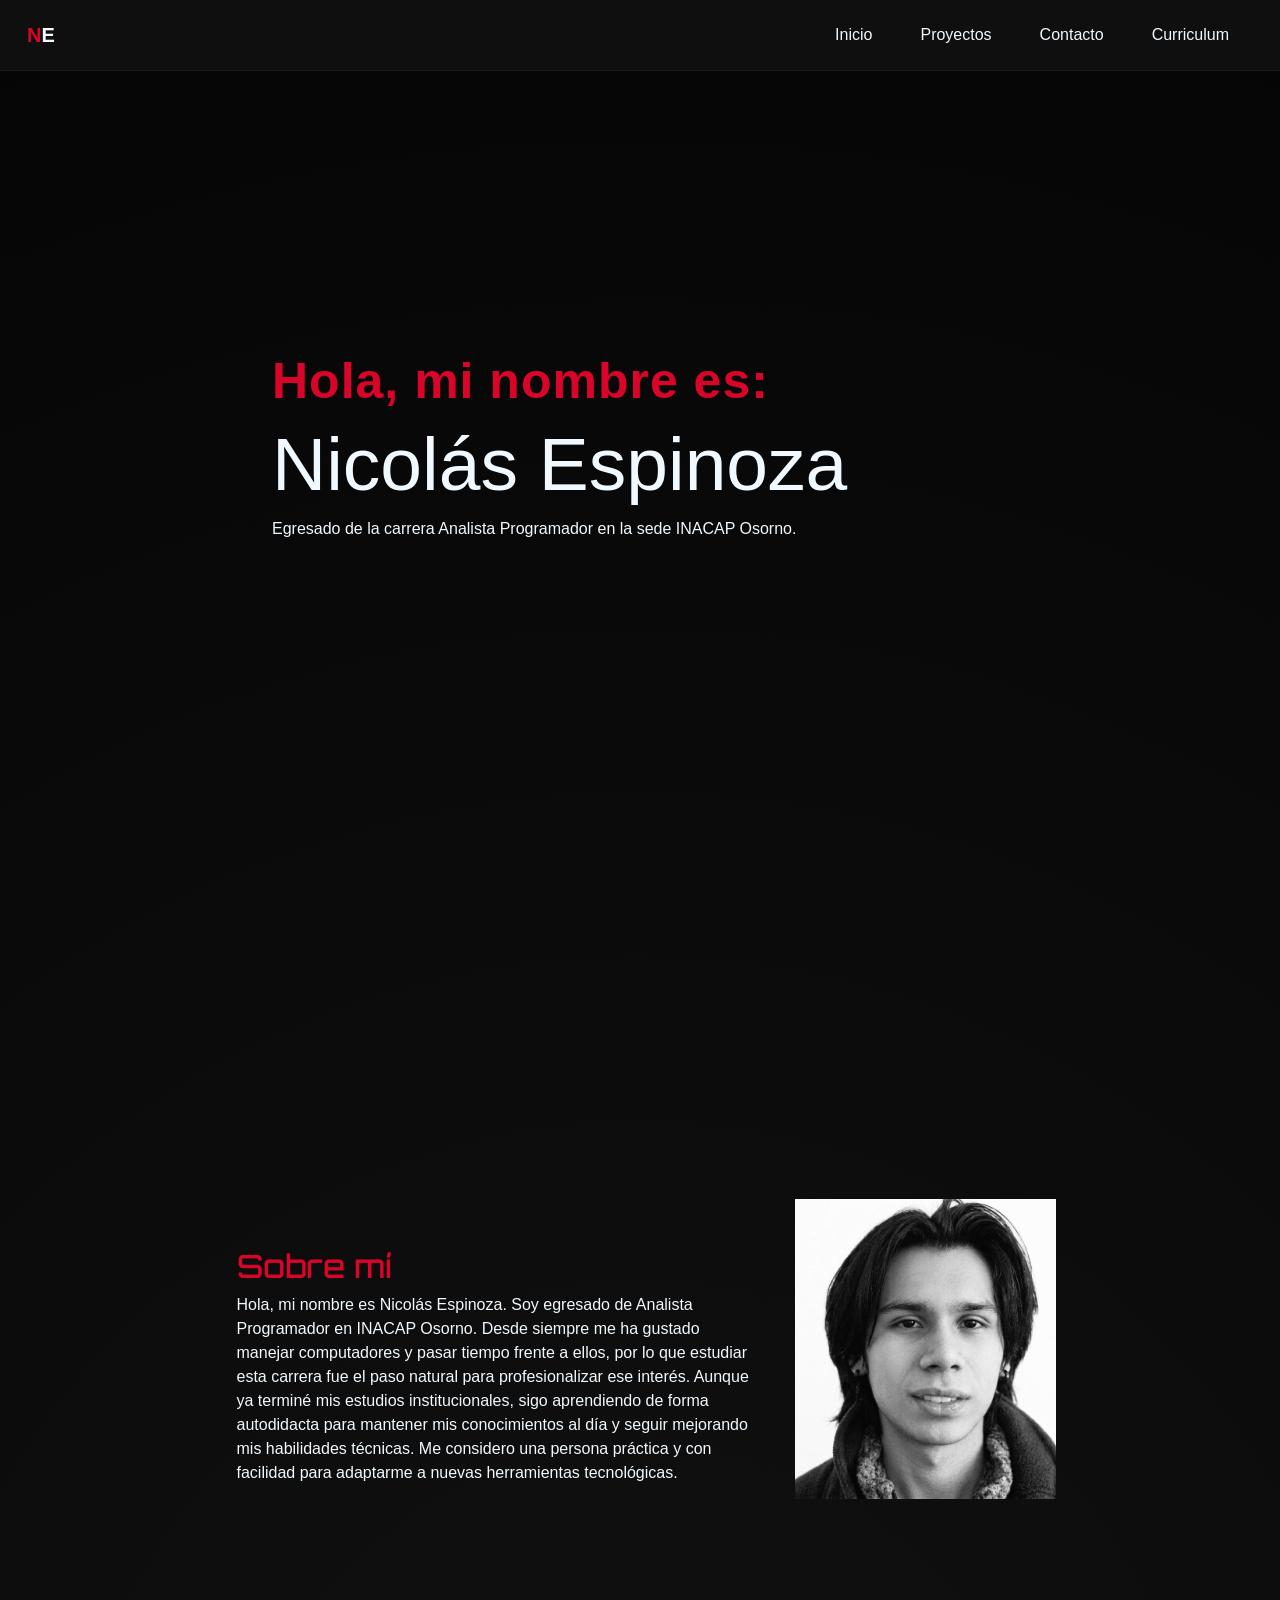
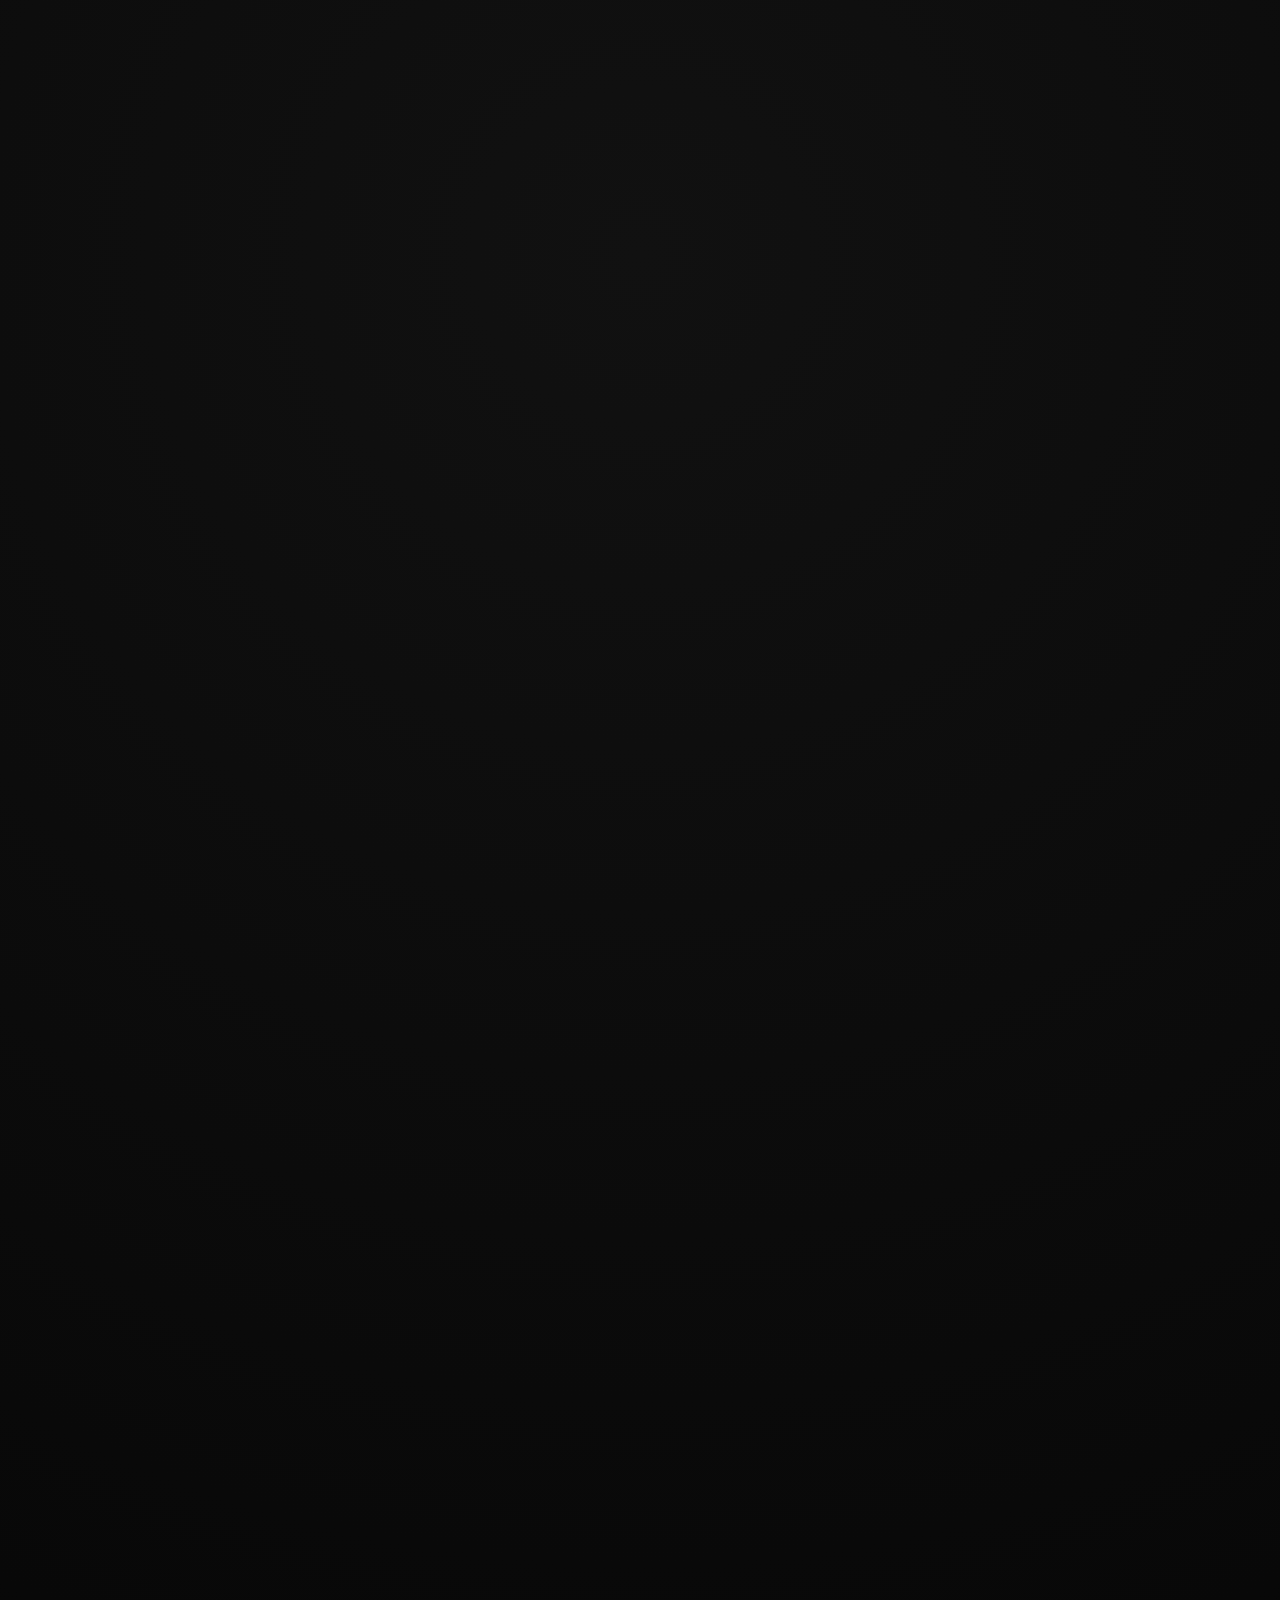
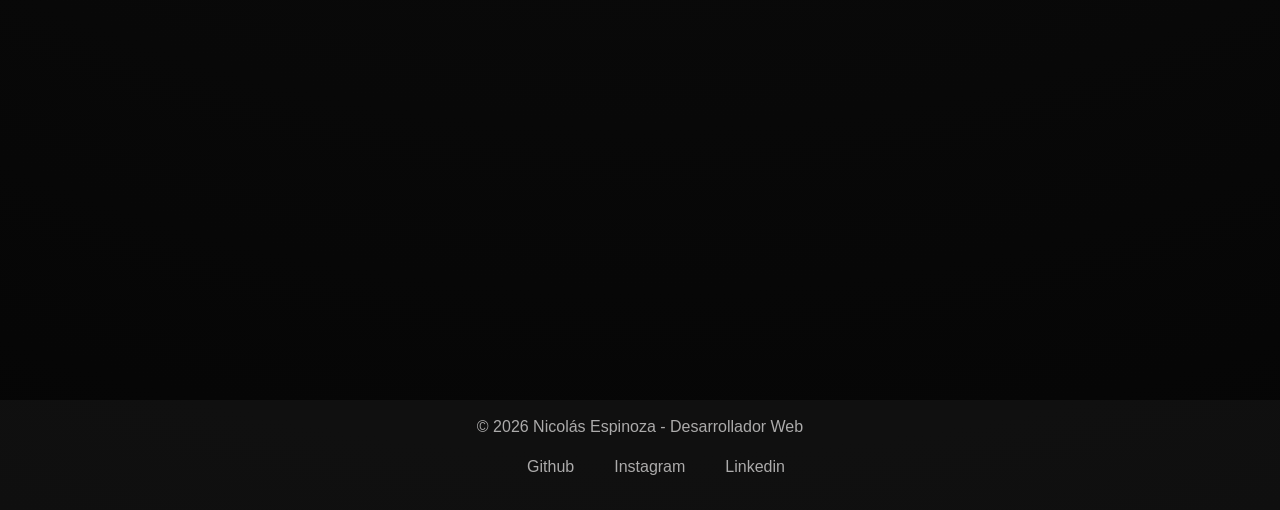
<file: index.html>
<!DOCTYPE html>
<html lang="es">

<head>
    <meta charset="UTF-8">
    <meta name="viewport" content="width=device-width, initial-scale=1.0">
    <title>Nicolás Espinoza</title>
    <link rel="stylesheet" href="css/bootstrap.css">
    <link rel="stylesheet" href="css/style.css">
    <link rel="preconnect" href="https://fonts.googleapis.com">
    <link rel="preconnect" href="https://fonts.gstatic.com" crossorigin>
    <link href="https://fonts.googleapis.com/css2?family=Orbitron:wght@400..900&display=swap" rel="stylesheet">
</head>

<body>
<div id="nav-placeholder"></div>
<script src="js/navbar.js"></script>

<main id="cuerpo-principal">

    <section class="presentacion d-flex align-items-center">
        <div class="container scroll-reveal reveal-down">
            <div class="row justify-content-center"> 
                <div class="col-md-10 col-lg-8"> 
                    <div class="perfil-texto">
                        <span>Hola, mi nombre es:</span>
                        <h1>Nicolás Espinoza</h1>
                        <p>Egresado de la carrera Analista Programador en la sede INACAP Osorno.</p>
                    </div>
                </div>
            </div>
        </div>
    </section>

    <section class="aboutMe d-flex align-items-center">
        <div class="container">
            <div class="row justify-content-center">
                <div class="col-lg-6 g-5">
                    <div class="titulo">
                        <h2>Sobre mí</h2>
                    </div>
                        <div class="mi-texto">
                            <p>Hola, mi nombre es Nicolás Espinoza. Soy egresado de Analista Programador en INACAP Osorno. Desde siempre me ha gustado manejar computadores y pasar tiempo frente a ellos, por lo que estudiar esta carrera fue el paso natural para profesionalizar ese interés.

                            Aunque ya terminé mis estudios institucionales, sigo aprendiendo de forma autodidacta para mantener mis conocimientos al día y seguir mejorando mis habilidades técnicas. Me considero una persona práctica y con facilidad para adaptarme a nuevas herramientas tecnológicas.</p>
                        </div>
                    </div>

                <div class="col-lg-3 text-center">
                    <div class="photo">
                        <img src="img/yo.jpg" alt="foto de perfil" class="profile-photo img-fluid">
                    </div>
                </div>
            </div>
        </div>
    </section>

    <section class="educacion">
        <div class="container box scroll-reveal reveal-zoom">
            <div class="row justify-content-md-between">
                <div class="col-lg-4">
                    <p class="titulo">Analista Programador</p>
                    <p class="subtitulo">Institución: INACAP</p>
                    <p class="fecha">2023 - 2025</p>
                </div>

                <div class="col-lg-7">
                    <div class="mi-texto">
                        <p>
                            Completé mis estudios en el Instituto Profesional INACAP, donde cursé la carrera de Analista Programador. Durante este proceso formativo, adquirí bases sólidas en el ciclo de vida del desarrollo de software, logrando diseñar y ejecutar soluciones tecnológicas integrales que abarcan desde plataformas web dinámicas hasta software de escritorio y aplicaciones móviles para entornos Android.
                        </p>
                        <p>
                            Mi formación me permitió dominar diversos lenguajes de programación y herramientas modernas, adaptándome a las exigencias actuales de la industria. Más allá de los lenguajes, desarrollé capacidades críticas para la resolución de problemas lógicos, el trabajo bajo metodologías ágiles y la constante actualización autodidacta, lo que me permite enfrentar proyectos de alta complejidad con una visión práctica y eficiente.
                        </p>
                    </div>
                </div>
            </div>
        </div>
    </section>

    <section class="conocimientos">
        <div class="container box scroll-reveal reveal-zoom">
            <div class="row justify-content-md-between">
                <div class="col-lg-6">
                    <h2 class="mb-4 titulo">Conocimientos.</h2>
                    <p>
                        A pesar de contar con una formación académica sólida, me dedico a potenciar y perfeccionar mis conocimientos técnicos de forma autodidacta. Mantengo una práctica constante mediante el desarrollo de pequeños sistemas y módulos funcionales, lo que me permite integrar y dominar los diversos lenguajes de programación, herramientas, librerías y frameworks que he incorporado a mi stack tecnológico
                    </p>
                </div>

                <div class="col-lg-5 text-center">
                    <div class="d-flex flex-wrap justify-content-center gap-4 p-4">
                        <img src="img/html.png" alt="HTML5" style="width: 60px;">
                        <img src="img/css.png" alt="CSS3" style="width: 60px;">
                        <img src="img/java.png" alt="JS" style="width: 60px;">
                        <img src="img/bootstrap.png" alt="Bootstrap" style="width: 60px;">
                        <img src="img/python.png" alt="Python" style="width: 60px;">
                    </div>                   
                </div>
            </div>
        </div>
    </section>

<div id="foot-placeholder"></div>
<script src="js/footer.js"></script>
</main>

    <script src="js/script.js"></script>
    <script defer src="https://cdn.jsdelivr.net/npm/bootstrap@5.3.8/dist/js/bootstrap.bundle.min.js"></script>
</body>

</html>
</file>
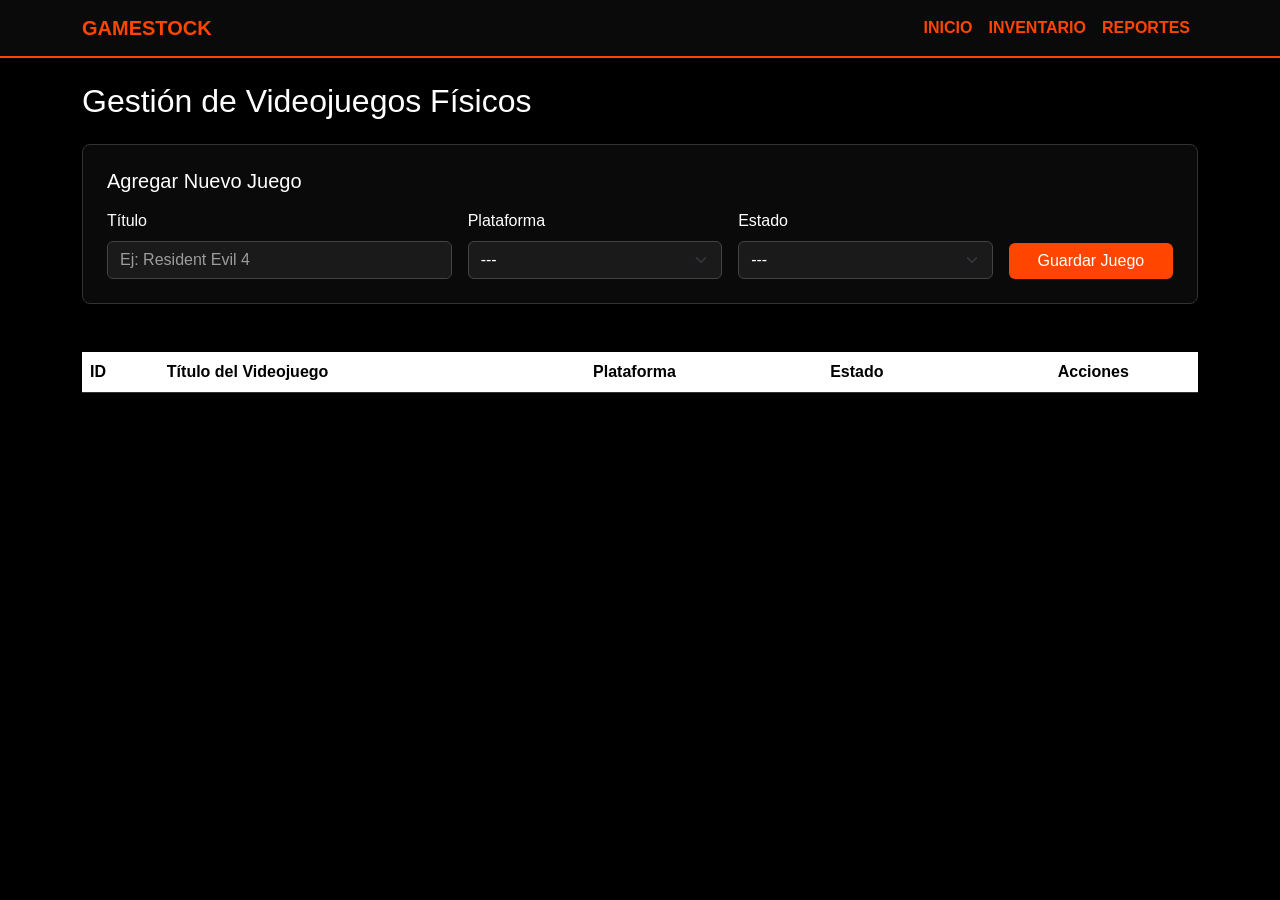
<file: proyectos/crudlocal/index.html>
<!DOCTYPE html>
<html lang="en">
<head>
    <meta charset="UTF-8">
    <meta name="viewport" content="width=device-width, initial-scale=1.0">
    <title>Inventario Games</title>
    <link rel="stylesheet" href="css/bootstrap.css">
    <link rel="stylesheet" href="css/style.css">
</head>

<body>

    <nav class="navbar navbar-expand-lg navbar-dark mb-4">
        <div class="container">
            <a class="navbar-brand" href="#">GameStock</a>
            <button class="navbar-toggler" type="button" data-bs-toggle="collapse" data-bs-target="#navbarNav">
                <span class="navbar-toggler-icon"></span>
            </button>
            <div class="collapse navbar-collapse" id="navbarNav">
                <ul class="navbar-nav ms-auto">
                    <li class="nav-item"><a class="nav-link active" href="#">Inicio</a></li>
                    <li class="nav-item"><a class="nav-link" href="#">Inventario</a></li>
                    <li class="nav-item"><a class="nav-link" href="#">Reportes</a></li>
                </ul>
            </div>
        </div>
    </nav>

    <div class="container">
        <h2 class="mb-4">Gestión de Videojuegos Físicos</h2>

        <div class="card p-4 mb-5">
            <h5 class="text-white mb-3" id="formTitle">Agregar Nuevo Juego</h5>
            <form id="gameForm" class="row g-3">
                <div class="col-md-4">
                    <label class="form-label">Título</label>
                    <input type="text" class="form-control" id="titulo" placeholder="Ej: Resident Evil 4" required>
                </div>
                <div class="col-md-3">
                    <label class="form-label">Plataforma</label>
                    <select class="form-select" id="plataforma">
                        <option value="null">---</option>
                        <option value="PS5">PlayStation</option>
                        <option value="Xbox">Xbox</option>
                        <option value="Switch">Nintendo Switch</option>
                        <option value="PC">PC</option>
                    </select>
                </div>
                <div class="col-md-3">
                    <label class="form-label">Estado</label>
                    <select class="form-select" id="estado">
                        <option value="null">---</option>
                        <option value="Nuevo">Nuevo/Sellado</option>
                        <option value="Usado">Usado</option>
                        <option value="Coleccionista">Ed. Coleccionista</option>
                    </select>
                </div>
                <div class="col-md-2 d-flex align-items-end">
                    <button type="button" class="btn btn-primary w-100" onclick="guardarJuego()">Guardar Juego</button>
                </div>
            </form>
        </div>

        <div class="table-responsive">
            <table class="table table-hover align-middle">
                <thead>
                    <tr>
                        <th>ID</th>
                        <th>Título del Videojuego</th>
                        <th>Plataforma</th>
                        <th>Estado</th>
                        <th class="text-center">Acciones</th>
                    </tr>
                </thead>
                <tbody id="gameTableBody">
                </tbody>
            </table>
        </div>
    </div>
    <script src="js/script.js"></script>
</body>
</html>
</file>
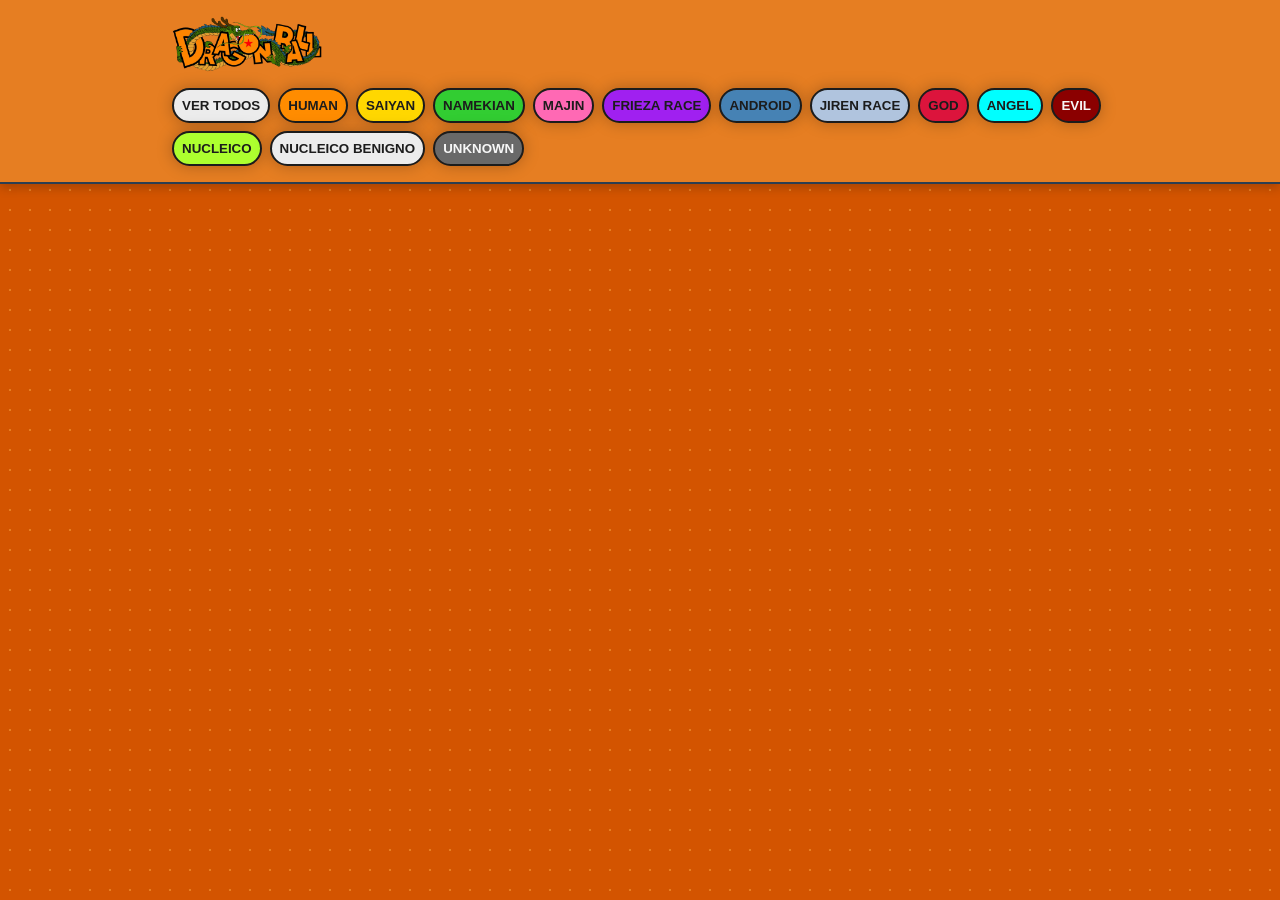
<file: proyectos/dragonball/index.html>
<!DOCTYPE html>
<html lang="en">
<head>
    <meta charset="UTF-8">
    <meta name="viewport" content="width=device-width, initial-scale=1.0">
    <title>Dragon Ball</title>
    <link rel="stylesheet" href="css/styleDb.css">

</head>

<body>
    <header>
        <nav class="nav">
            <img src="img/logo.png" alt="Logo dragon ball" class="logo">
            <ul class="nav-list">
                <li class="nav-item"><button class="btn btn-header" id="ver-todos">Ver todos</button></li>
                <li class="nav-item"><button class="btn btn-header human" id="human">Human</button></li>
                <li class="nav-item"><button class="btn btn-header saiyan" id="saiyan">Saiyan</button></li>
                <li class="nav-item"><button class="btn btn-header namekian" id="namekian">Namekian</button></li>
                <li class="nav-item"><button class="btn btn-header majin" id="majin">Majin</button></li>
                <li class="nav-item"><button class="btn btn-header frieza-race" id="frieza-race">Frieza Race</button></li>
                <li class="nav-item"><button class="btn btn-header android" id="android">Android</button></li>
                <li class="nav-item"><button class="btn btn-header jiren-race" id="jiren-race">Jiren Race</button></li>
                <li class="nav-item"><button class="btn btn-header god" id="god">God</button></li>
                <li class="nav-item"><button class="btn btn-header angel" id="angel">Angel</button></li>
                <li class="nav-item"><button class="btn btn-header evil" id="evil">Evil</button></li>
                <li class="nav-item"><button class="btn btn-header nucleico" id="nucleico">Nucleico</button></li>
                <li class="nav-item"><button class="btn btn-header nucleico-benigno" id="nucleico-benigno">Nucleico Benigno</button></li>
                <li class="nav-item"><button class="btn btn-header unknown" id="unknown">Unknown</button></li>
            </ul>
        </nav>
    </header>

    <main>
        
        <div id="todos">
            <div class="personaje-todos" id="listaPersonajes">

            </div>
        </div>

    </main>
    <script src="js/main.js"></script>
</body>
</html>
</file>
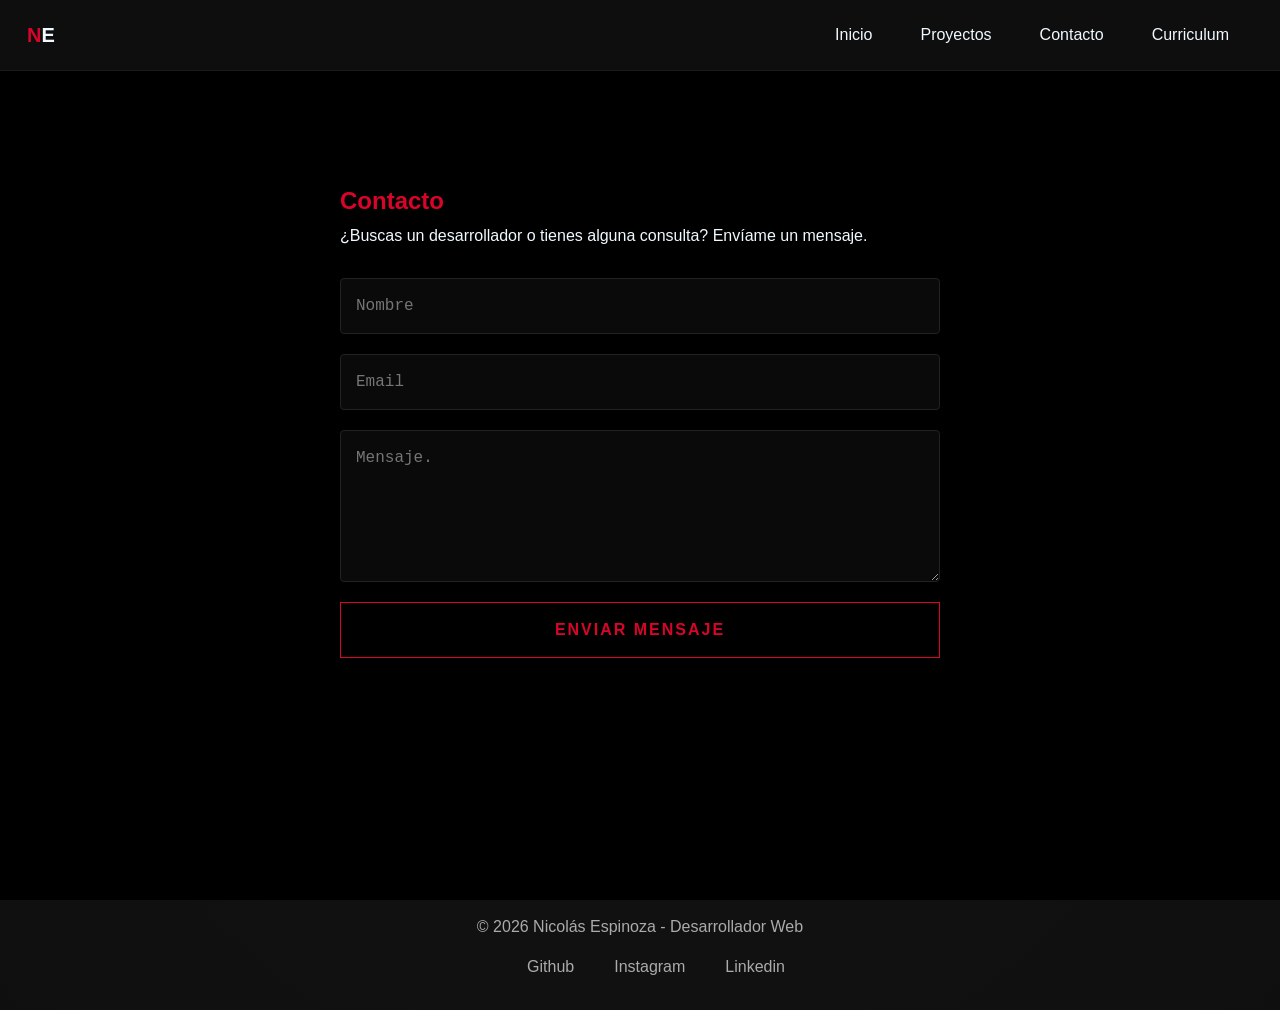
<file: contacto.html>
<!DOCTYPE html>
<html lang="en">
<head>
    <meta charset="UTF-8">
    <meta name="viewport" content="width=device-width, initial-scale=1.0">
    <title>Contacto</title>
    <link rel="stylesheet" href="css/contacto.css">
    <link rel="stylesheet" href="css/bootstrap.css">
    <link rel="stylesheet" href="css/style.css">
</head>


<body>

    <div id="nav-placeholder"></div>
    <script src="js/navbar.js"></script>


    <section class="contacto">
        <div class="contact-container">
            <h2 class="titulo">Contacto</h2>
            <p class="section-text">¿Buscas un desarrollador o tienes alguna consulta? Envíame un mensaje.</p>

            <form id="contact-form" action="https://formspree.io/f/xjgjlpjy" method="POST" class="form-wrapper">
                <div class="input-group">
                    <input type="text" name="name" id="name" placeholder="Nombre" required>
                </div>
                
                <div class="input-group">
                    <input type="email" name="email" id="email" placeholder="Email" required>
                </div>

                <div class="input-group">
                    <textarea name="message" id="message" rows="5" placeholder="Mensaje." required></textarea>
                </div>

                <button type="submit" id="submit-btn" class="btn-neon">
                    <span class="btn-text">Enviar Mensaje</span>
                </button>
                
                <div id="form-status" class="status-msg"></div>
            </form>
        </div>
    </section>




    <div id="foot-placeholder"></div>
    <script src="js/footer.js"></script>

    <script src="js/contacto.js"></script>  
</body>
</html>
</file>
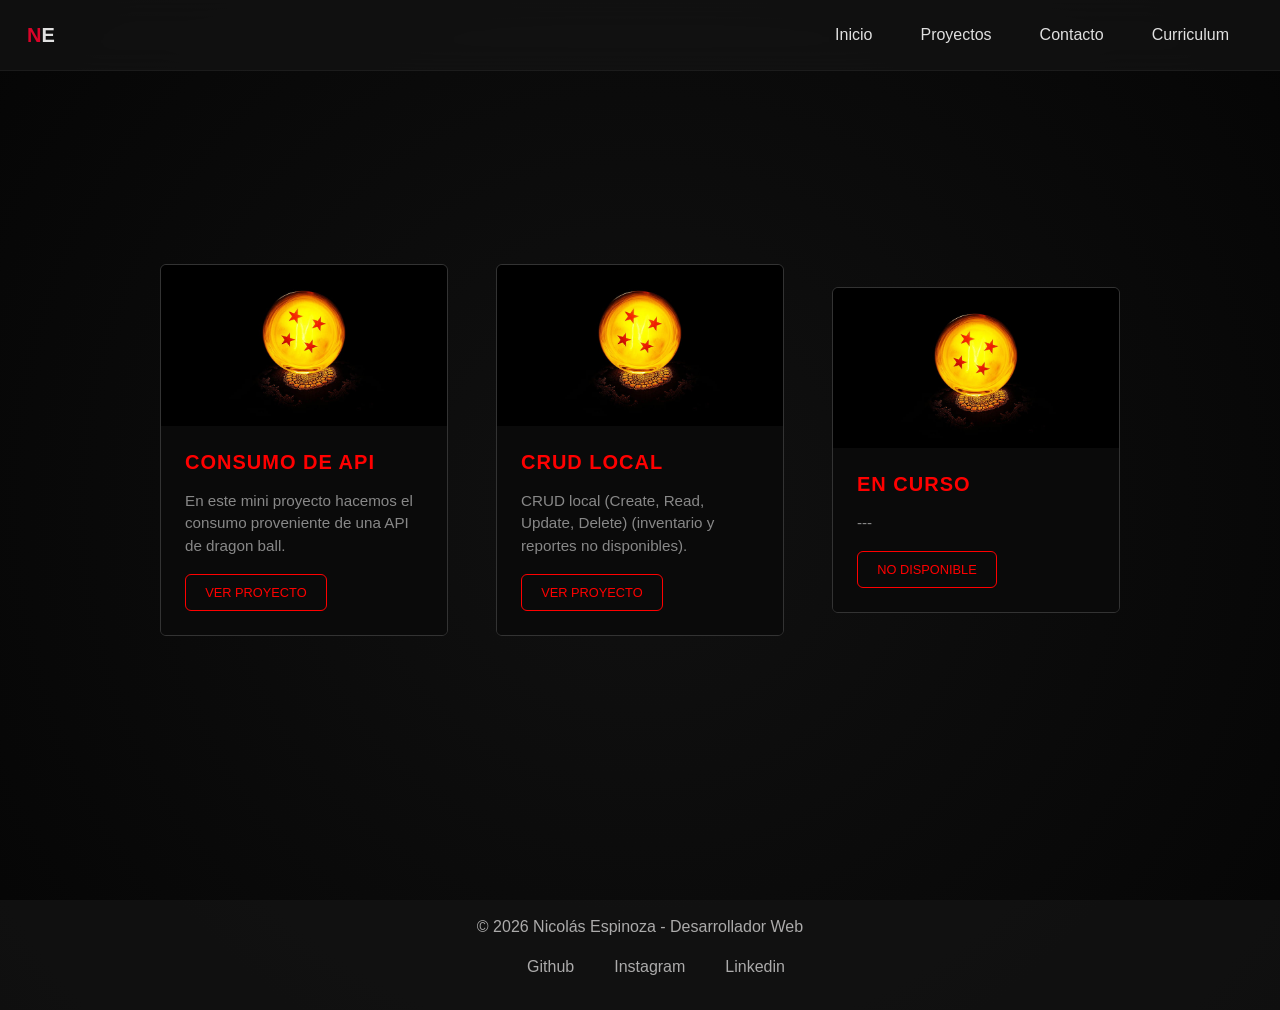
<file: proyectos.html>
<!DOCTYPE html>
<html lang="en">
<head>
    <meta charset="UTF-8">
    <meta name="viewport" content="width=device-width, initial-scale=1.0">
    <title>Proyectos</title>
    <link rel="stylesheet" href="css/bootstrap.css">
    <link rel="stylesheet" href="css/style.css">
    <link rel="stylesheet" href="css/proyectos.css">
</head>

<div id="nav-placeholder"></div>
<script src="js/navbar.js"></script>

<body>
<main>
    <section class="d-flex justify-content-center gap-5 align-items-center">

        <div class="card" style="width: 18rem;">
        <img src="img/esferaDB.jpg" alt="Esfera del dragón" class="card-img-top">
        <div class="card-body">
            <h5 class="card-title">Consumo de API</h5>
            <p class="card-text">En este mini proyecto hacemos el consumo proveniente de una API de dragon ball.</p>
            <a href="proyectos/dragonball/index.html"  target="blank" class="btn btn-color">Ver Proyecto</a>
        </div>
        </div>

        <div class="card" style="width: 18rem;">
        <img src="img/esferaDB.jpg" alt="Esfera del dragón" class="card-img-top">
        <div class="card-body">
            <h5 class="card-title">CRUD Local</h5>
            <p class="card-text">CRUD local (Create, Read, Update, Delete) (inventario y reportes no disponibles).</p>
            <a href="proyectos/crudlocal/index.html"  target="blank" class="btn btn-color">Ver Proyecto</a>
        </div>
        </div>

        <div class="card" style="width: 18rem;">
        <img src="img/esferaDB.jpg" alt="Esfera del dragón" class="card-img-top">
        <div class="card-body">
            <h5 class="card-title">En curso</h5>
            <p class="card-text">---</p>
            <a href="#" class="btn btn-color">No disponible</a>
        </div>
        </div>
    </section>

<div id="foot-placeholder"></div>
<script src="js/footer.js"></script>

</main>
</body>
</html>
</file>
<file: css/style.css>
/*--------------------------------*/
/* COLORES DEFINIDOS */
/*--------------------------------*/
:root {
    --negro-brillante: #050505;
    --rojo-principal: #d90429;
    --rojo-oscuro: #800000;
    --blanco-texto: #F0F9FF;
    --gris-texto: #acabab;
}

body {
    margin: 0;
    padding: 0;
    background: radial-gradient(circle at center, #111111 0%, var(--negro-brillante) 100%);
    color: var(--blanco-texto);
    font-family: 'Segoe UI', Tahoma, Geneva, Verdana, sans-serif;
    min-height: 100vh;
}

#cuerpo-principal {
    display: block;
    min-height: 80vh;
    padding: 0;
    
}

/*--------------------------------*/
/* ESTILO DEL NAVBAR */
/*--------------------------------*/
.mi-navbar {
    background-color: rgba(20, 20, 20, 0.7) !important; /* Un gris casi negro con transparencia */
    backdrop-filter: blur(15px); /* Esto hace que lo que pase por detrás se vea borroso */
    -webkit-backdrop-filter: blur(15px);
    border-bottom: 1px solid rgba(255, 255, 255, 0.05); /* Un borde blanquecino casi invisible */
    padding: 15px;
}
.mi-navbar .navbar-brand {
    color: var(--blanco-texto);
    font-weight: bold;
}

.mi-navbar .nav-link {
    color: var(--blanco-texto) !important;
}

.navbar-nav .nav-link:hover {
    color: var(--rojo-principal) !important; /* El color que quieras cuando se ilumine */
    text-shadow: 0 0 10px rgba(255, 255, 255, 0.8); /* Opcional: un efecto de brillo */
    transition: color 0.3s ease; /* Para que el cambio no sea brusco */
}



/*--------------------------------*/
/* COLOR DE LA LETRA N DEL NAVBAR */
/*--------------------------------*/
.letra-color {
    color: var(--rojo-principal);
    font-weight: bold;
}

/*--------------------------------*/
/* ESTILO DEL PERFIL */
/*--------------------------------*/

.presentacion span {
    letter-spacing: 1px;
    font-size: clamp(40px, 8vw, 50px);
    font-weight: bold;
    color: var(--rojo-principal)
}

.home-pag h1 {
    letter-spacing: 1px;
    font-size: clamp(40px, 8vw, 80px);
    font-weight: bold;
    color: var(--gris-texto)
}

.home-pag h2 {
    color: var(--rojo-principal)
}

.perfil-texto {
    align-items: center;
    text-align: left;
}

.perfil-texto h1 {
    font-size: 75px;
}


section {
    min-height: 100vh;
    display: flex;
    align-items: center;
    padding: 80px 0;
    
}

/*--------------------------------*/
/* FOTO DE PERFIL */
/*--------------------------------*/
.profile-photo {
    width: 300px;
    height: 300px;
    object-fit: cover;
}


.container .title {
    font-family: 'Gill Sans', 'Gill Sans MT', Calibri, 'Trebuchet MS', sans-serif;
}

/*--------------------------------*/
/* SECCIÓN EDUCACIÓN */
/*--------------------------------*/
.titulo{
    font-weight: bold;
    font-family: 'Orbitron', sans-serif;
    font-size: x-large;
    color: var(--rojo-principal)
}

.subtitulo, .fecha {
    font-weight: bold;
    font-family: 'Orbitron', sans-serif;
    font-size: x-large;
    color: var(--gris-texto)
}

/*--------------------------------*/
/* DISEÑO DEL CONTAINER */
/*--------------------------------*/
.box {
    border-radius: 15px;
    border: 1px solid var(--rojo-oscuro) ;
    box-shadow: inset 0 0 20px rgba(217, 4, 41, 0.05), 0 15px 35px rgba(0, 0, 0, 0.9);
    transition: all 0.3s cubic-bezier(0.25, 0.8, 0.25, 1);
    padding: 20px;
    max-width: 1000px;

}

/*--------------------------------*/
/* DISEÑO FOOTER */
/*--------------------------------*/
.footer {
    text-align: center;
    width: 100%;
    background-color: rgba(20, 20, 20, 0.7) !important;
    padding: 15px;
    color: var(--gris-texto)
}

.foot {
    list-style: none;
    display: flex;
    justify-content: center;
    gap: 20px;
}

.foot a {
    text-decoration: none;
    color: var(--gris-texto);
    transition: 0.3s;
    margin: 0 10px;
    font-weight: 300;
    cursor: pointer;
}

.foot a:hover {
    color: var(--rojo-principal);
    text-shadow: 0 0 10px rgba(255, 255, 255, 0.8);
}

/*--------------------------------*/
/* ANIMACIONES */
/*--------------------------------*/

/* --- CONFIGURACIÓN BASE --- */
/* Estado base: invisible y desplazado */
.scroll-reveal {
    opacity: 0;
    transition: all 0s; /* Reseteo instantáneo cuando está fuera de vista */
}

.reveal-down { transform: translateY(80px); }
.reveal-zoom { transform: scale(0.1); transform-origin: center; }

/* Estado activo: animación fluida al bajar */
.scroll-reveal.active {
    opacity: 1;
    transform: translateY(0) scale(1);
}

/* Tiempos específicos de entrada */
.reveal-down.active {
    transition: opacity 1.5s ease-out, transform 1.5s ease-out;
}

.reveal-zoom.active {
    transition: opacity 1s ease-out, transform 1.2s cubic-bezier(0.34, 1.56, 0.64, 1);
}

.reveal-left > * {
    opacity: 0;
    transform: translateX(-80px); /* Desde la izquierda (-X) */
    transition: all 0.5s; /* Reseteo rápido al subir */
}

.reveal-right > * {
    opacity: 0;
    transform: translateX(80px); /* Desde la derecha (+X) */
    transition: all 0.5s; /* Reseteo rápido al subir */
}
</file>
<file: proyectos/crudlocal/css/style.css>
/* Estética Pure Black & Orange */
body {
    background-color: #000000;
    color: #ffffff;
    font-family: 'Segoe UI', Tahoma, Geneva, Verdana, sans-serif;
}

.navbar {
    background-color: #0a0a0a !important;
    border-bottom: 2px solid #ff4500;
}

.navbar-brand, .nav-link {
    color: #ff4500 !important;
    font-weight: bold;
    text-transform: uppercase;
}

.container {
    border-color: 1px solid #ff4500;
}

.card {
    background-color: #0a0a0a;
    border: 1px solid #333;
    border-radius: 8px;
    color: #ffffff;
}

input::placeholder {
    color: #9C9C9C !important;
}

.table {
    color: #ffffff;
    border-color: #333;
}


.table thead {
    background-color: #ff4500;
    color: #000;
}

/* Botones personalizados */
.btn-primary { background-color: #ff4500; border: none; }
.btn-primary:hover { background-color: #e63e00; }

.btn-warning { background-color: #ffae00; border: none; }
.btn-danger { background-color: #ff0000; border: none; }

input, select {
    background-color: #1a1a1a !important;
    border: 1px solid #444 !important;
    color: white !important;
}

input:focus {
    border-color: #ff4500 !important;
    box-shadow: 0 0 5px rgba(255, 69, 0, 0.5) !important;
}
</file>
<file: proyectos/dragonball/css/styleDb.css>
/*------------------------*/
/* ASIGNACIÓN DE COLORES */
/*------------------------*/

:root {
    /* COLORES DE BODY */
    --color-negro: #1c1c1c;
    --color-gris: #ececec;
    --color-blanco: #f7f7f7;

    /* COLORES DE BOTONES */
    --human: #FF8C00;
    --saiyan: #FFD700;
    --namekian: #32CD32;
    --majin: #FF69B4;
    --frieza-race: #A020F0;
    --android: #4682B4;
    --jiren-race: #B0C4DE;
    --god: #DC143C;
    --angel: #00FFFF;
    --evil: #8B0000;
    --nucleico: #ADFF2F;
    --nucleico-benigno: #7FFFD4;
    --unknown: #696969;
    --genero: #4A5EED;
}

* {
    margin: 0;
    padding: 0;
    box-sizing: border-box;
    color: var(--color-negro);
    font-family: sans-serif;
}

ul {
    list-style: none;
}

button {
    background-color: transparent;
    border: 0;
    border-radius: 0;
}

body {
    background-color: #d35400;
    background-image: radial-gradient(#e67e22 1px, transparent 1px);
    background-size: 20px 20px;
    min-height: 100vh;

}

header {
    background-color: #e67e22;
    padding-block: 1rem;
    box-shadow: 0 4px 10px rgba(0, 0, 0, 0.2);
    border-bottom: 2px solid #2c3e50;
}

.nav {
    display: flex;
    flex-direction: column;
    gap: 1rem;
    align-items: flex-start;
    padding-inline: 2rem;
    max-width: 1000px;
    margin:0 auto;
}

.nav-list {
    display: flex;
    align-items: center;
    flex-wrap: wrap;
    gap: .5rem;
}

.logo {
    width: 100%;
    max-width: 150px;;
}

.btn-header {
    background-color: var(--color-gris);
    padding: .5rem;
    border-radius: 100vmax;
    border: 2px solid var(--color-negro);
    cursor: pointer;
    text-transform: uppercase;
    font-weight: 600;
    box-shadow: 0 0 1rem rgba(0, 0, 0, .25);
}

.btn-header:hover {
    transform: scale(1.1);
    box-shadow: 0 0 2rem rgba(0, 0, 0, .25);
    transition: 0.2s;
}

main {
    padding: 2rem;
    max-width: 1000px;
    margin:0 auto;
}



.personaje-todos {
    display: grid;
    grid-template-columns: 1fr 1fr;
    gap: 1rem;
}

@media screen and (min-width: 470px) {
    .personaje-todos {
        grid-template-columns: 1fr;
    }
}

@media screen and (min-width: 700px) {
    .personaje-todos {
        grid-template-columns: 1fr 1fr;
    }
}

.personaje {
    border-radius: 20px;
    background-color: #ffffff;
    box-shadow: 0 10px 25px rgba(0, 0, 0, 0.15);
    transition: transform 0.3s ease;
    border: 3px solid var(--color-negro);
    padding-block: 1rem;
    text-transform: uppercase;
    position: relative;
    isolation: isolate;
    overflow: hidden;
}

.personaje-id-back {
    position: absolute;
    top: 1rem;
    left: 50%;
    transform: translateX(-50%);
    font-size: 6rem;
    font-weight: 800;
    z-index: -1;
    color: var(--color-gris);
}

.personaje-imagen {
    padding-inline: 1rem;
    display: flex;
    justify-content: center;
    height: 200px;
}

.personaje-imagen img {
    width: auto;
    height: 100%;
    object-fit: contain;

}

.personaje-info {
    display: flex;
    flex-direction: column;
    gap: .5rem;
    padding-inline: 1rem;
    align-items: center;
    text-align: center;
}

.nombre-contenedor {
    display: flex;
    align-items: center;
    column-gap: 2rem;
    flex-wrap: wrap;
    justify-content: center;
}

.personaje-id {
    background-color: var(--color-gris);
    padding: .25rem .5rem;
    border-radius: 100vmax;
    font-size: .75rem;
    font-weight: 500;
    border: 1px solid var(--color-negro)
}

.personaje-nombre {
    font-size: 1.4rem;
}

.personaje-tipo {
    display: flex;
    gap: .5rem;
    font-size: .75rem;
    font-weight: 500;
    flex-wrap: wrap;
    justify-content: center;
}

.tipo {
    padding: .25rem .5rem;
    border-radius: 100vmax;
    box-shadow: 0 2px 4px rgba(0,0,0,0.1);
    border: 1px solid var(--color-negro)
    
}

.personaje-stats {
    display: flex;
    gap: 1rem;
    font-size: .85rem;
}

.stat {
    background-color: var(--color-gris);
    padding: .25rem .5rem;
    border-radius: 100vmax;
    border: 1px solid var(--color-negro)
}


/*------------------------*/
/* COLOR DE LOS BOTONES */
/*------------------------*/

.human {
    background-color: var(--human);
}

.saiyan {
    background-color: var(--saiyan);
}

.namekian {
    background-color: var(--namekian);
}

.majin {
    background-color: var(--majin);
}

.frieza-race {
    background-color: var(--frieza-race);
}

.android {
    background-color: var(--android);

}

.jiren-race {
    background-color: var(--jiren-race);
}

.god {
    background-color: var(--god);
}

.angel {
    background-color: var(--angel);
}

.evil {
    background-color: var(--evil);
    color: var(--color-blanco);
}

.nucleico {
    background-color: var(--nucleico);
}

.nuclieco-benigno {
    background-color: var(--nucleico-benigno);
}

.unknown {
    background-color: var(--unknown);
    color: var(--color-blanco);
}

.genero {
    background-color: var(--genero);
}
</file>
<file: css/contacto.css>
:root {
    --bg-black: #000000;
    --input-bg: #0a0a0a;
    --accent: #d90429; 
    --text-gray: #a8b2d1;
    --white: #e6f1ff;
}

.contacto {
    background-color: var(--bg-black);
    padding: 80px 20px;
    display: flex;
    justify-content: center;
}

.titulo {
    color: var(--accent);
}

.contact-container {
    max-width: 600px;
    width: 100%;
}

.accent { color: var(--accent); }

.form-wrapper {
    display: flex;
    flex-direction: column;
    gap: 20px;
    margin-top: 30px;
}

.input-group input, 
.input-group textarea {
    width: 100%;
    padding: 15px;
    background-color: var(--input-bg);
    border: 1px solid #222;
    border-radius: 4px;
    color: var(--white);
    font-family: 'JetBrains Mono', monospace; /* O la que uses */
    transition: all 0.3s ease;
}

.input-group input:focus, 
.input-group textarea:focus {
    outline: none;
    border-color: var(--accent);
    box-shadow: 0 0 10px rgba(255, 69, 0, 0.1);
}

.btn-neon {
    background: transparent;
    border: 1px solid var(--accent);
    color: var(--accent);
    padding: 15px;
    cursor: pointer;
    font-weight: bold;
    text-transform: uppercase;
    letter-spacing: 2px;
    transition: 0.4s;
    position: relative;
    overflow: hidden;
}

.btn-neon:hover {
    background: var(--accent);
    color: var(--bg-black);
    box-shadow: 0 0 25px var(--accent);
}

.status-msg {
    margin-top: 15px;
    font-size: 0.9rem;
    text-align: center;
    min-height: 20px;
}

.status-msg.success { color: #00ff41; }
.status-msg.error { color: #ff0000; }
</file>
<file: css/proyectos.css>
:root {
    --negro-fondo: #000000;
    --negro-card: #0a0a0a; 
    --rojo-puro: #ff0000;
    --rojo-glow: rgba(255, 0, 0, 0.6);
    --blanco-texto: #e0e0e0; 
    --gris-detalle: #888888;
}

.card {
    background-color: var(--negro-card);
    border: 1px solid #333; 
    transition: all 0.4s ease;
    overflow: hidden; /* Para que la imagen respete los bordes */
}

/* Efecto cuando pasas el mouse por la tarjeta */
.card:hover {
    border: 1px solid var(--rojo-puro);
    box-shadow: 0px 0px 20px rgba(255, 0, 0, 0.2);
    transform: translateY(-5px); 
}

.card-body {
    background-color: var(--negro-card);
    color: var(--blanco-texto);
    padding: 1.5rem;
}

.card-title {
    color: var(--rojo-puro);
    font-weight: bold;
    text-transform: uppercase;
    letter-spacing: 1px;
    margin-bottom: 1rem;
}

.card-text {
    color: var(--gris-detalle);
    font-size: 0.95rem;
    line-height: 1.5;
}

/* Botón Estilo Neón Refinado */
.btn-color {
    border: 1px solid var(--rojo-puro);
    background-color: transparent;
    color: var(--rojo-puro);
    font-weight: 500;
    padding: 0.5rem 1.2rem;
    text-transform: uppercase;
    font-size: 0.8rem;
    transition: all 0.3s ease;
}

.btn-color:hover {
    background-color: var(--rojo-puro);
    color: var(--negro-fondo) !important;
    box-shadow: 0px 0px 15px var(--rojo-glow);
    text-shadow: none;
}
</file>
